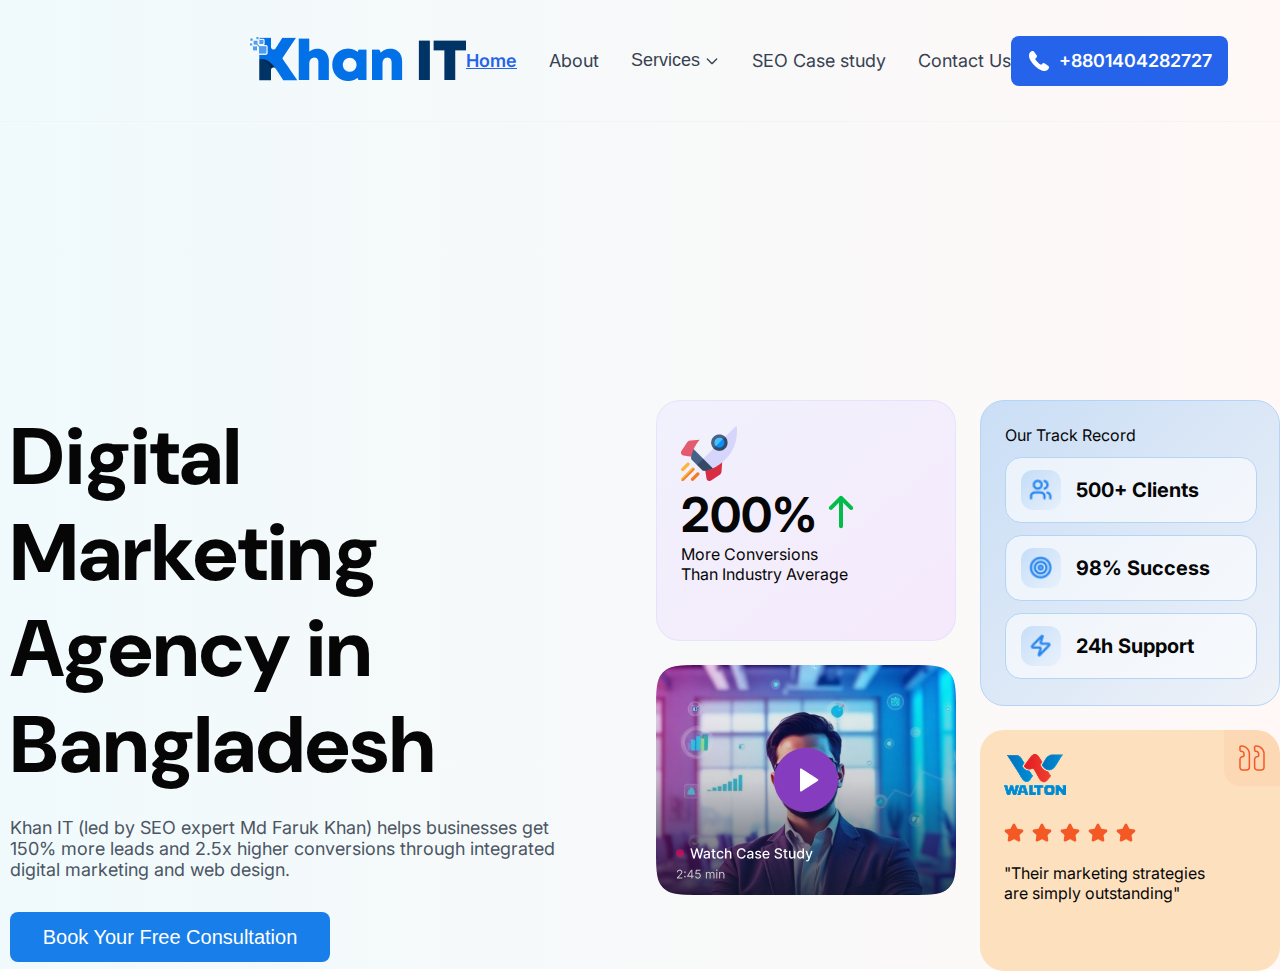
<file: index.html>
<!DOCTYPE html>
<html lang="en">
  <head>
    <meta charset="UTF-8" />
    <meta name="viewport" content="width=device-width, initial-scale=1.0" />
    <title>Khan IT | Digital Marketing Agency</title>
    <link rel="stylesheet" href="style.css" />
    <link
      href="https://fonts.googleapis.com/css2?family=DM+Sans:wght@800&family=Inter:wght@400;500;600;700&display=swap"
      rel="stylesheet"
    />
  </head>
  <body>
    <div class="layout-wrapper">
      <nav class="navbar sticky-top">
        <div class="container navbar-inner">
          <div class="logo-wrapper">
            <a href="/"
              ><img
                src="./public/logo.png"
                height="44px"
                width="216px"
                alt="Logo"
                class="logo-img"
            /></a>
          </div>

          <div class="desktop-nav">
            <a href="/" class="nav-link active">Home</a>
            <a href="./pages/about.html" class="nav-link">About</a>

            <div class="dropdown group">
              <button class="dropdown-trigger">
                Services
                <svg
                  class="icon-chevron"
                  fill="none"
                  stroke="currentColor"
                  viewBox="0 0 24 24"
                >
                  <path
                    d="M19 9l-7 7-7-7"
                    stroke-width="2"
                    stroke-linecap="round"
                    stroke-linejoin="round"
                  />
                </svg>
              </button>
              <div class="dropdown-menu">
                <a href="./pages/services/web-design.html">Web Design</a>
                <a href="./pages/services/seo.html">SEO Marketing</a>
                <a href="./pages/services/content.html">Content Writing</a>
              </div>
            </div>

            <a href="./pages/seo-case-study.html" class="nav-link"
              >SEO Case study</a
            >
            <a href="./pages/contact-us.html" class="nav-link">Contact Us</a>
          </div>

          <div class="contact-btn-wrapper">
            <a href="#" class="contact-btn">
              <img src="./public/call.png" alt="Logo" class="logo-img" />
              <span>+8801404282727</span>
            </a>
          </div>

          <div class="mobile-toggle">
            <button id="menuToggle">
              <svg
                id="menuIcon"
                class="icon-lg"
                fill="none"
                stroke="currentColor"
                viewBox="0 0 24 24"
              >
                <path
                  d="M4 6h16M4 12h16m-7 6h7"
                  stroke-width="2"
                  stroke-linecap="round"
                  stroke-linejoin="round"
                />
              </svg>
            </button>
          </div>
        </div>

        <div id="mobileMenu" class="mobile-menu hidden">
          <a href="/" class="mobile-nav-link">Home</a>
          <a href="./pages/about.html" class="mobile-nav-link">About</a>
          <div class="mobile-dropdown">
            <button
              id="mobileServicesBtn"
              class="mobile-nav-link dropdown-toggle"
            >
              Services
            </button>
            <div id="mobileServicesMenu" class="mobile-sub-menu hidden">
              <a href="./pages/services/web-design.html">Web Design</a>
              <a href="./pages/services/seo.html">SEO Marketing</a>
              <a href="./pages/services/content.html">Content Writing</a>
            </div>
          </div>
          <a href="./pages/seo-case-study.html" class="mobile-nav-link"
            >SEO Case study</a
          >
          <a href="./pages/contact-us.html" class="mobile-nav-link"
            >Contact Us</a
          >
        </div>
      </nav>

      <main class="main-content">
        <section class="hero-section">
          <div class="hero-layout">
            <div class="hero-text-block">
              <h1 class="hero-title">
                Digital Marketing <br />
                Agency in <br />
                Bangladesh
              </h1>
              <p class="hero-desc">
                Khan IT (led by SEO expert Md Faruk Khan) helps businesses get
                150% more leads and 2.5x higher conversions through integrated
                digital marketing and web design.
              </p>
              <button class="hero-cta">Book Your Free Consultation</button>
            </div>

            <div class="hero-visual-grid">
              <div class="visual-col">
                <div class="glass-card conversion-card">
                  <img
                    src="./public/icons/Frame.png"
                    alt="Rocket"
                    class="rocket-icon"
                  />
                  <div class="flex-row">
                    <span class="big-num">200%</span>
                    <img src="./public/icons/Conversions-Arrow.png" alt="up" />
                  </div>
                  <p class="card-label">More Conversions</p>
                  <p class="card-sub">Than Industry Average</p>
                </div>
                <div class="video-thumb">
                  <img
                    src="./public/video-image.png"
                    alt="video"
                    class="cover-img"
                  />
                </div>
              </div>

              <div class="visual-col">
                <div class="track-record-card">
                  <p class="track-title">Our Track Record</p>
                  <div id="status-cards-container" class="status-stack"></div>
                </div>
                <div class="testimonial-card">
                  <div class="quote-icon-box">
                    <img src="./public/icons/quote-icon.png" alt="quote" />
                  </div>
                  <img
                    src="./public/icons/walton-icon.png"
                    alt="walton"
                    class="client-logo"
                  />
                  <br />
                  <img
                    src="./public/icons/stars-icon.png"
                    alt="stars"
                    class="stars"
                  />
                  <p class="testimonial-text">
                    "Their marketing strategies <br />
                    are simply outstanding"
                  </p>
                </div>
              </div>
            </div>
          </div>
        </section>
      </main>
    </div>

    <script src="script.js"></script>
  </body>
</html>
</file>
<file: style.css>
* {
  margin: 0;
  padding: 0;
  box-sizing: border-box;
}
body {
  font-family: "Inter", sans-serif;
  overflow-x: hidden;
  color: #060606;
  max-width: 1920px;
}

.layout-wrapper {
  display: flex;
  flex-direction: column;
  min-height: 100vh;
}
.main-content {
  flex: 1;
}

.container {
  margin: 0;
  width: 100%;
  padding: 0 10px;
}
@media (min-width: 1280px) {
  .container {
    width: calc(100% - 500px);
    padding: 0 250px;
  }
}

.navbar {
  width: 100%;
  height: auto;
  min-height: 80px;
  background: linear-gradient(to right, #f0fafc, #fff8f7);
  border-bottom: 1px solid #f3f4f6;
  display: flex;
  align-items: center;
  position: sticky;
  top: 0;
  z-index: 100;
  padding: 15px 0;
}
@media (min-width: 768px) {
  .navbar {
    min-height: 100px;
  }
}
@media (min-width: 1024px) {
  .navbar {
    min-height: 122px;
  }
}

.navbar-inner {
  display: flex;
  justify-content: space-between;
  align-items: center;
  width: 100%;
  position: relative;
}
.logo-img {
  width: 150px;
  height: auto;
}
@media (min-width: 640px) {
  .logo-img {
    width: 180px;
  }
}
@media (min-width: 768px) {
  .logo-img {
    width: 216px;
    height: 44px;
  }
}

.desktop-nav {
  display: none;
  gap: 20px;
  align-items: center;
}
@media (min-width: 1024px) {
  .desktop-nav {
    display: flex;
  }
}
@media (min-width: 1280px) {
  .desktop-nav {
    gap: 32px;
  }
}

.nav-link {
  font-size: 16px;
  text-decoration: none;
  color: #374151;
  transition: color 0.2s;
  white-space: nowrap;
}
.nav-link:hover {
  color: #2563eb;
}
.nav-link.active {
  color: #2563eb;
  font-weight: 600;
  text-decoration: underline;
}
@media (min-width: 1280px) {
  .nav-link {
    font-size: 18px;
  }
}
@media (min-width: 1440px) {
  .nav-link {
    font-size: 20px;
  }
}

.dropdown {
  position: relative;
}
.dropdown-trigger {
  background: none;
  border: none;
  font-size: 16px;
  cursor: pointer;
  display: flex;
  align-items: center;
  gap: 4px;
  color: #374151;
  transition: color 0.2s;
  white-space: nowrap;
  padding: 0;
}
.dropdown-trigger:hover {
  color: #2563eb;
}
.icon-chevron {
  width: 16px;
  height: 16px;
}
.dropdown-menu {
  position: absolute;
  top: 100%;
  left: 0;
  margin-top: 8px;
  min-width: 200px;
  background: white;
  border-radius: 8px;
  box-shadow: 0 10px 25px rgba(0, 0, 0, 0.15);
  opacity: 0;
  visibility: hidden;
  transform: translateY(-10px);
  transition: all 0.3s ease;
  overflow: hidden;
}
.group:hover .dropdown-menu {
  opacity: 1;
  visibility: visible;
  transform: translateY(0);
}
.dropdown-menu a {
  display: block;
  padding: 12px 20px;
  text-decoration: none;
  font-size: 15px;
  color: #374151;
  transition: all 0.2s;
  border-bottom: 1px solid #f3f4f6;
}
.dropdown-menu a:last-child {
  border-bottom: none;
}
.dropdown-menu a:hover {
  background: #f0fafc;
  color: #2563eb;
  padding-left: 24px;
}
@media (min-width: 1280px) {
  .dropdown-trigger {
    font-size: 18px;
  }
}
@media (min-width: 1440px) {
  .dropdown-trigger {
    font-size: 20px;
  }
}

.contact-btn-wrapper {
  display: none;
}
@media (min-width: 1024px) {
  .contact-btn-wrapper {
    display: block;
  }
}
.contact-btn {
  background: #2563eb;
  color: white;
  width: 100%;
  max-width: 249px;
  height: 50px;
  display: flex;
  align-items: center;
  justify-content: center;
  gap: 8px;
  border-radius: 8px;
  text-decoration: none;
  font-weight: 600;
  font-size: 16px;
  transition: background 0.3s;
  white-space: nowrap;
  padding: 0 16px;
}
.contact-btn:hover {
  background: #1d4ed8;
}
@media (min-width: 1280px) {
  .contact-btn {
    font-size: 18px;
  }
}

.hero-section {
  width: 100%;
  background: linear-gradient(to right, #f0fafc, #fff8f7);
  padding-top: 234px;
}
@media (min-width: 768px) {
  .hero-section {
    flex-direction: row;
    padding-top: 280px;
    display: flex;
    justify-content: center;
  }
}

.hero-layout {
  display: flex;
  flex-direction: column;
  gap: 40px;
  align-items: center;
}
@media (min-width: 1024px) {
  .hero-layout {
    flex-direction: row;
    height: 567px;
    gap: 56px;
  }
}

.hero-title {
  font-family: "DM Sans";
  font-size: 40px;
  font-weight: 800;
  line-height: 1.2;
}
@media (min-width: 768px) {
  .hero-title {
    font-size: 80px;
  }
}

.hero-desc {
  font-size: 18px;
  color: #4b5563;
  max-width: 609px;
  margin-top: 24px;
}
.hero-cta {
  margin-top: 32px;
  background: #0271e8e8;
  color: white;
  width: 320px;
  height: 50px;
  border: none;
  border-radius: 8px;
  font-size: 20px;
}

.hero-visual-grid {
  display: flex;
  flex-direction: column;
  gap: 24px;
}
@media (min-width: 640px) {
  .hero-visual-grid {
    flex-direction: row;
  }
}
.visual-col {
  display: flex;
  flex-direction: column;
  gap: 24px;
}

.glass-card {
  width: 300px;
  height: 241px;
  padding: 24px;
  border-radius: 24px;
  border: 1px solid #c7d2fe4d;
  background: linear-gradient(to bottom right, #f1f1fd, #f5e9fb);
}
.big-num {
  font-size: 48px;
  font-weight: 700;
}
.track-record-card {
  width: 300px;
  height: 306px;
  border-radius: 24px;
  padding: 24px;
  background: linear-gradient(
    136deg,
    rgba(196, 219, 245, 0.9),
    rgba(236, 241, 248, 0.9)
  );
  border: 1px solid #b4d5f9;
}
.status-item {
  display: flex;
  align-items: center;
  width: 252px;
  height: 66px;
  background: rgba(255, 255, 255, 0.6);
  border: 1px solid #b4d5f9;
  border-radius: 16px;
  margin-bottom: 12px;
}

.video-thumb {
  width: 300px;
  height: 230px;
  border-radius: 24px;
  overflow: hidden;
}
.cover-img {
  width: 100%;
  height: 100%;
  object-fit: cover;
}

.testimonial-card {
  position: relative;
  width: 300px;
  height: 241px;
  background: #fde1bf;
  padding: 24px;
  border-radius: 24px;
}
.quote-icon-box {
  position: absolute;
  top: 0;
  right: 0;
  width: 56px;
  height: 56px;
  background: rgba(244, 89, 37, 0.06);
  display: flex;
  align-items: center;
  justify-content: center;
  border-radius: 0 24px 0 16px;
}

.mobile-toggle {
  display: block;
}
@media (min-width: 1024px) {
  .mobile-toggle {
    display: none;
  }
}
.mobile-toggle button {
  background: none;
  border: none;
  cursor: pointer;
  padding: 8px;
  display: flex;
  align-items: center;
  justify-content: center;
}
.icon-lg {
  width: 28px;
  height: 28px;
  color: #374151;
}

.mobile-menu {
  background: white;
  padding: 0;
  position: absolute;
  top: 100%;
  width: 100%;
  left: 0;
  box-shadow: 0 10px 25px rgba(0, 0, 0, 0.15);
  max-height: calc(100vh - 100px);
  overflow-y: auto;
}
@media (min-width: 1024px) {
  .mobile-menu {
    display: none !important;
  }
}

.mobile-nav-link {
  display: block;
  padding: 16px 20px;
  text-decoration: none;
  color: #374151;
  font-size: 16px;
  border-bottom: 1px solid #f3f4f6;
  transition: all 0.2s;
  background: none;
  border-left: none;
  border-right: none;
  border-top: none;
  width: 100%;
  text-align: left;
  cursor: pointer;
}
.mobile-nav-link:hover {
  background: #f0fafc;
  color: #2563eb;
  padding-left: 24px;
}
.mobile-nav-link.active {
  color: #2563eb;
  font-weight: 600;
  background: #f0fafc;
}

.mobile-dropdown {
  border-bottom: 1px solid #f3f4f6;
}
.dropdown-toggle {
  display: flex;
  justify-content: space-between;
  align-items: center;
  font-weight: 500;
}
.dropdown-toggle::after {
  content: "▼";
  font-size: 12px;
  transition: transform 0.3s;
}
.dropdown-toggle.active::after {
  transform: rotate(180deg);
}

.mobile-sub-menu {
  background: #f9fafb;
}
.mobile-sub-menu a {
  display: block;
  padding: 12px 20px 12px 40px;
  text-decoration: none;
  color: #4b5563;
  font-size: 15px;
  border-bottom: 1px solid #e5e7eb;
  transition: all 0.2s;
}
.mobile-sub-menu a:last-child {
  border-bottom: none;
}
.mobile-sub-menu a:hover {
  background: #e5e7eb;
  color: #2563eb;
  padding-left: 44px;
}

.hidden {
  display: none !important;
}

.contact-btn img {
  height: 20px;
  width: 20px;
}
@media (min-width: 1280px) {
  .contact-btn img {
    height: 24px;
    width: 24px;
  }
}

.client-logo {
  margin-bottom: 24px;
}
.testimonial-text {
  margin-top: 16px;
}

.hero-text-block {
  margin-left: 10px;
  margin-right: 10px;
}

.track-title {
  margin-bottom: 12px;
}
</file>
